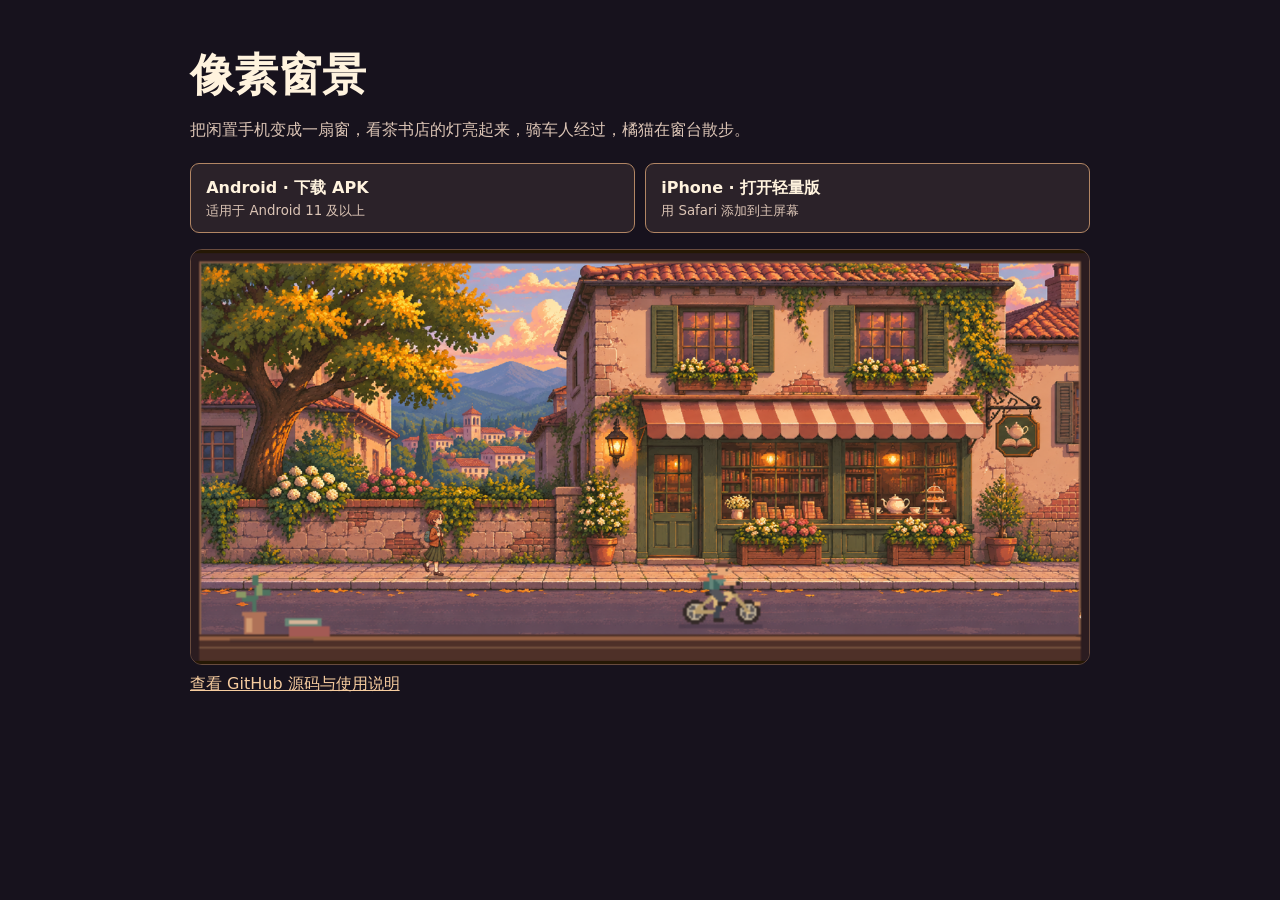
<file: docs/index.html>
<!doctype html>
<html lang="zh-CN">
<head>
  <meta charset="utf-8">
  <meta name="viewport" content="width=device-width, initial-scale=1">
  <meta name="theme-color" content="#17121d">
  <title>像素窗景 · Pixel Window</title>
  <style>
    :root { color-scheme: dark; font: 16px/1.6 system-ui, sans-serif; background: #17121d; color: #fff3de; }
    body { margin: 0; }
    main { width: min(900px, calc(100% - 32px)); margin: 40px auto; }
    h1 { margin: 0; font-size: clamp(1.8rem, 6vw, 2.75rem); }
    p { margin: 0.4rem 0 1.3rem; color: #dcc5b6; }
    img { display: block; width: 100%; height: auto; border: 1px solid #684b3e; border-radius: 12px; box-sizing: border-box; }
    nav { display: grid; grid-template-columns: repeat(auto-fit, minmax(min(100%, 230px), 1fr)); gap: 10px; margin: 1rem 0; }
    nav a { display: block; padding: 0.65rem 0.95rem; border: 1px solid #b28664; border-radius: 9px; background: #2b2229; color: inherit; text-decoration: none; }
    nav small { display: block; color: #dcc5b6; }
    a { color: #f6cc9f; }
    a:focus-visible { outline: 2px solid #f2bd82; outline-offset: 3px; }
  </style>
</head>
<body>
  <main>
    <h1>像素窗景</h1>
    <p>把闲置手机变成一扇窗，看茶书店的灯亮起来，骑车人经过，橘猫在窗台散步。</p>
    <nav aria-label="选择手机平台">
      <a href="https://github.com/KeyOfTheQuestion/pixel-window-android/releases/latest">
        <strong>Android · 下载 APK</strong>
        <small>适用于 Android 11 及以上</small>
      </a>
      <a href="./iphone/">
        <strong>iPhone · 打开轻量版</strong>
        <small>用 Safari 添加到主屏幕</small>
      </a>
    </nav>
    <img src="./media/day-preview.png" width="1280" height="590" alt="Android 实机画面，白天的茶书店门前有行人和骑车人经过">
    <p><a href="https://github.com/KeyOfTheQuestion/pixel-window-android">查看 GitHub 源码与使用说明</a></p>
  </main>
</body>
</html>
</file>
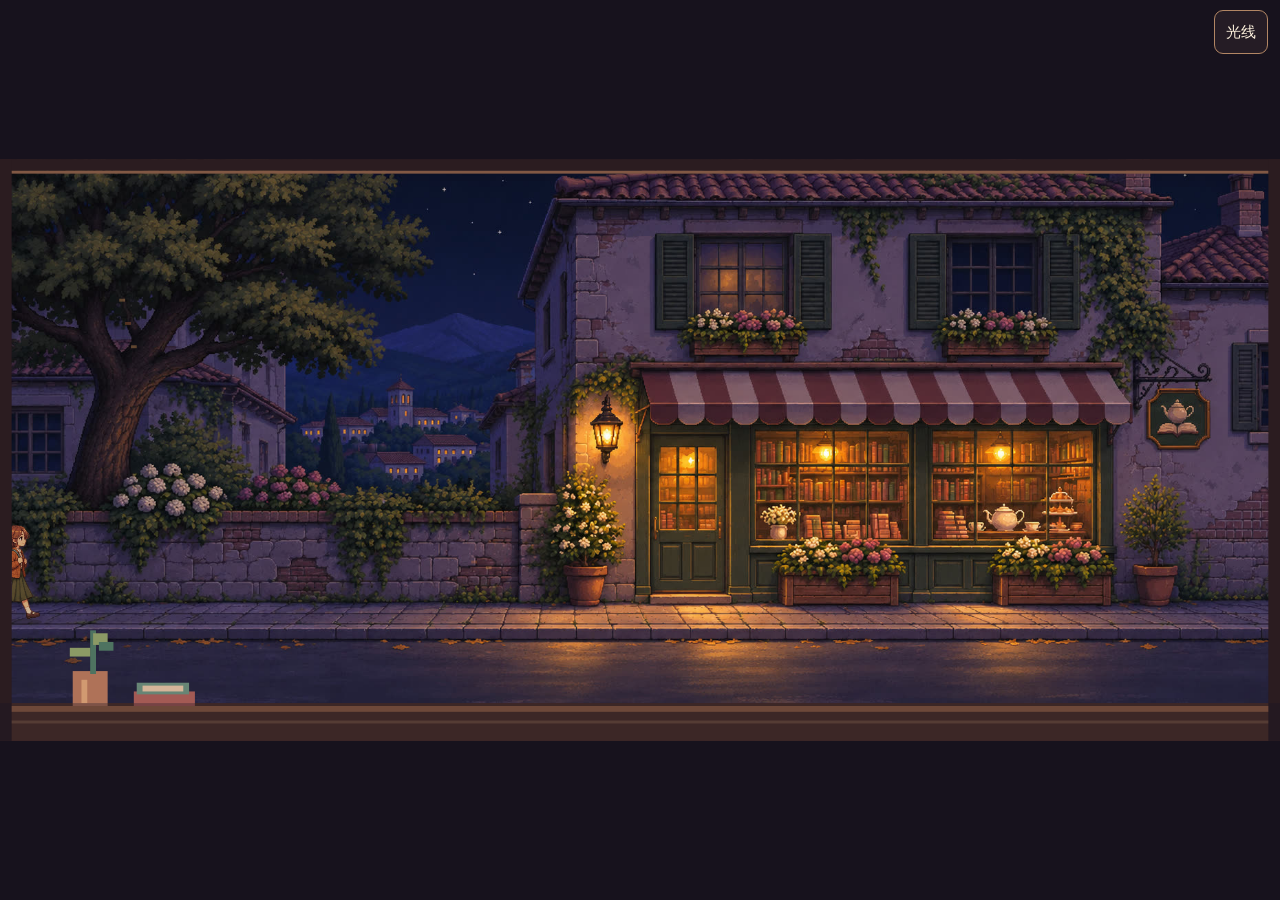
<file: docs/iphone/index.html>
<!doctype html>
<html lang="zh-CN">
<head>
  <meta charset="utf-8">
  <meta name="viewport" content="width=device-width, initial-scale=1, viewport-fit=cover">
  <meta name="theme-color" content="#17121d">
  <meta name="apple-mobile-web-app-capable" content="yes">
  <meta name="apple-mobile-web-app-status-bar-style" content="black-translucent">
  <title>像素窗景</title>
  <link rel="manifest" href="./manifest.webmanifest">
  <link rel="apple-touch-icon" href="./assets/icon-192.png">
  <link rel="stylesheet" href="./style.css">
  <script type="module" src="./app.mjs"></script>
</head>
<body>
  <main>
    <canvas aria-label="像素窗景。茶书店、街上的行人和骑车人、窗台上的橘猫。" role="img"></canvas>
    <p id="status" role="status">正在打开窗景…</p>
    <p class="orientation">横放手机可放大窗景</p>
    <button id="settings" type="button" aria-haspopup="dialog">光线</button>
  </main>
  <dialog id="options" aria-labelledby="options-title">
    <h1 id="options-title">窗外光线</h1>
    <div class="modes" role="group" aria-label="光线模式">
      <button type="button" data-light="auto" aria-pressed="true">跟随北京日出日落</button>
      <button type="button" data-light="day" aria-pressed="false">白天</button>
      <button type="button" data-light="night" aria-pressed="false">夜晚</button>
    </div>
    <label id="awake-option" hidden><input type="checkbox" id="awake"> 保持亮屏</label>
    <p id="offline-status" role="status" hidden></p>
    <form method="dialog"><button type="submit">完成</button></form>
  </dialog>
</body>
</html>
</file>
<file: docs/iphone/style.css>
:root {
  color-scheme: dark;
  font: 15px system-ui, sans-serif;
  background: #17121d;
  color: #fff3de;
}

* { box-sizing: border-box; }
body { margin: 0; }
main { position: fixed; inset: 0; overflow: hidden; }
canvas { display: block; width: 100%; height: 100%; }
[hidden] { display: none !important; }

#status, .orientation {
  position: absolute;
  top: 50%;
  left: 50%;
  margin: 0;
  translate: -50% -50%;
  max-width: 86vw;
  text-align: center;
}

.orientation {
  display: none;
  top: calc(50% + 25vw + 28px);
  color: #d1beb0;
  font-size: 13px;
  pointer-events: none;
}

@media (orientation: portrait) {
  body.ready .orientation { display: block; }
}

button {
  min-height: 44px;
  border: 1px solid #b28664;
  border-radius: 9px;
  padding: 0.55rem 0.75rem;
  color: inherit;
  background: #2b2229;
  font: inherit;
  cursor: pointer;
}

button:focus-visible, input:focus-visible { outline: 2px solid #f2bd82; outline-offset: 3px; }
button[aria-pressed="true"] { background: #593c31; border-color: #f2bd82; }

#settings {
  position: absolute;
  top: max(10px, env(safe-area-inset-top));
  right: max(12px, env(safe-area-inset-right));
  background: #261e26ed;
}

dialog {
  width: min(348px, calc(100vw - 32px));
  max-height: calc(100% - 20px);
  border: 1px solid #b28664;
  border-radius: 16px;
  background: #211a23;
  color: inherit;
  padding: 1.1rem;
}

dialog::backdrop { background: #140f1ab3; }
dialog h1 { font-size: 1.16rem; margin: 0 0 0.8rem; }
.modes { display: flex; flex-wrap: wrap; gap: 8px; margin-bottom: 0.8rem; }
#awake-option { display: flex; align-items: center; min-height: 40px; gap: 0.4rem; }
#awake { accent-color: #c89a6e; }
#offline-status { color: #d1beb0; font-size: 13px; margin: 0.55rem 0; }
dialog form { margin: 0.75rem 0 0; text-align: right; }
</file>
